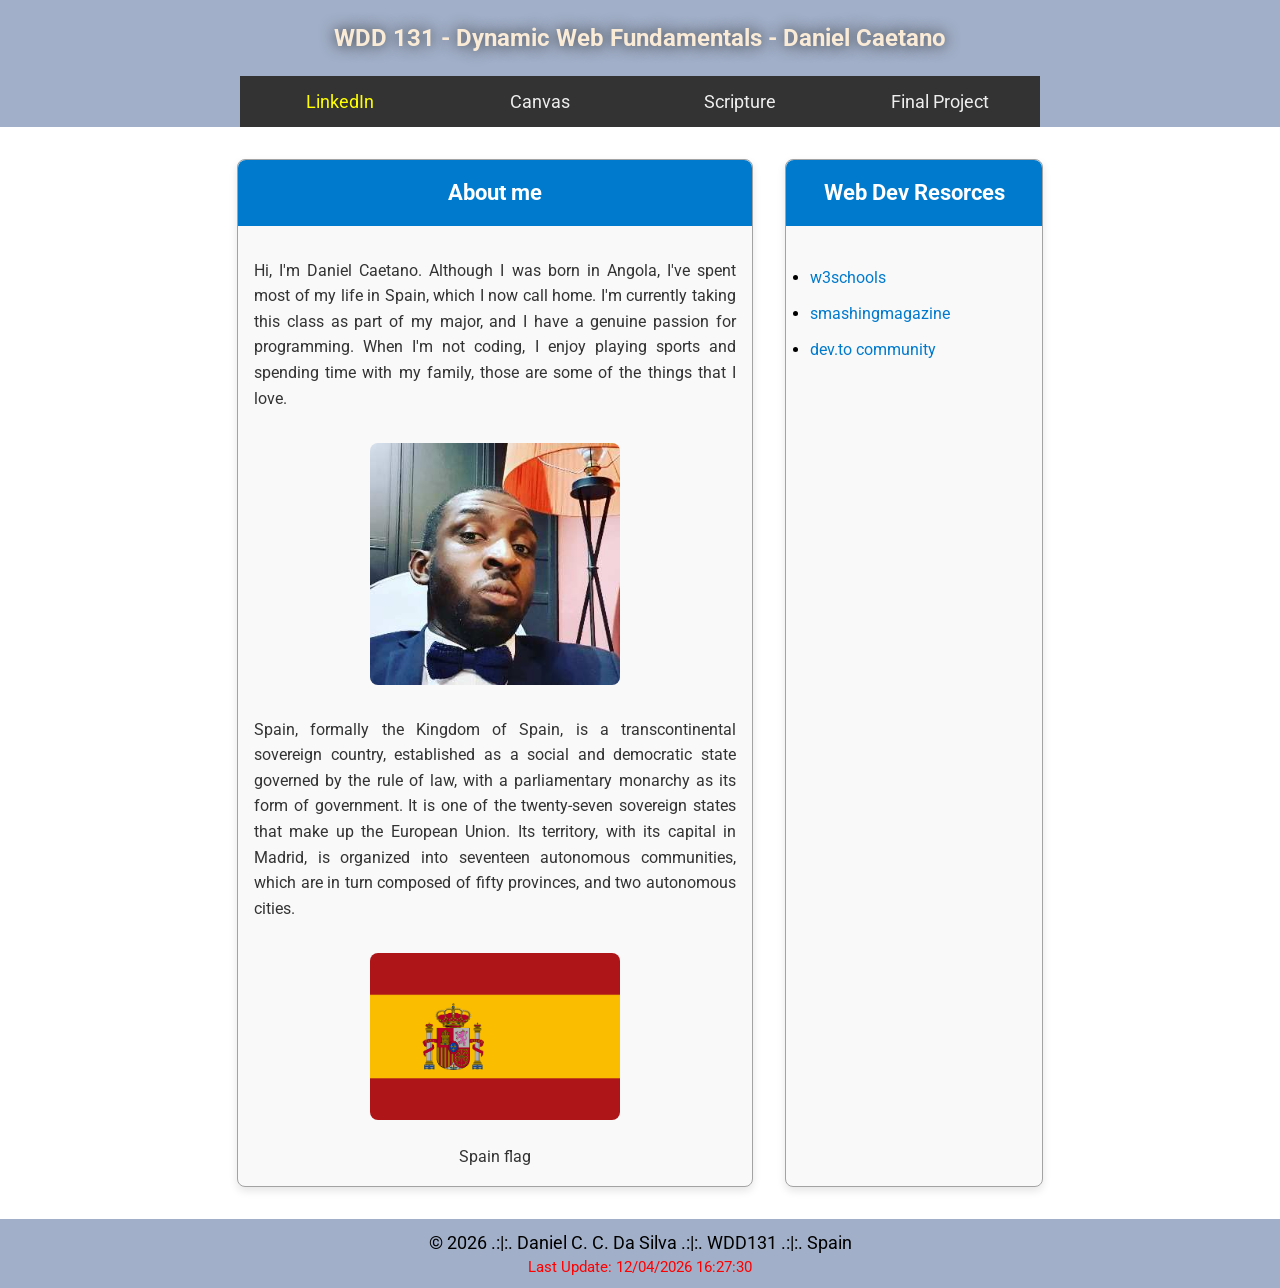
<file: index.html>
<!DOCTYPE html>
<html lang="en-us">

<head>
    <meta charset="utf-8">
    <meta name="viewport" content="width=device-width, initial-scale=1">
    <title>WDD 131 - Dynamic Web Fundamentals - Daniel Caetano</title>
    <meta name="description"
        content="Daniel Candido Caeatno Da Silva's Home Page in WDD 131: Dynamic Web Fundamentals | BYU-Idaho">
    <meta name="author" content="Daniel caetano">
    <script src="scripts/getdates.js" defer></script>
    <link rel="stylesheet" type="text/css" href="styles/base.css">
    <link rel="preconnect" href="https://fonts.googleapis.com">
    <link rel="preconnect" href="https://fonts.gstatic.com" crossorigin>
    <link href="https://fonts.googleapis.com/css2?family=Lora&family=Roboto&display=swap" rel="stylesheet">
</head>

<body>
    <header>
        <h1>WDD 131 - Dynamic Web Fundamentals - Daniel Caetano</h1>
        <nav class="nav2">
            <ul>
                <li><a href="https://www.linkedin.com/feed/" class="active" title="LinkedIn">LinkedIn</a></li>
                <li><a href=" https://byupw.instructure.com/" title="Canvas">Canvas</a></li>
                <li><a href="https://www.churchofjesuschrist.org/study/scriptures/bofm/1-ne/7?lang=spa&id=p17#p17"
                    title="Scripture">Scripture</a></li>
                <li><a href="#" title="Final Project">Final Project</a></li>
            </ul>
        </nav>
    </header>
    <main>
        <section class="card1">
            <div class="heading-wrapper">
                <h3>About me</h3>
            </div>
            <p>Hi, I'm Daniel Caetano. Although I was born in Angola, I've spent most of my life in Spain, which I now
                call home. I'm
                currently taking this class as part of my major, and I have a genuine passion for programming. When I'm
                not coding, I
                enjoy playing sports and spending time with my family, those are some of the things that I love.</p>

            <picture>
                <img class="dani" src="images/index.mypictureNew.jpg"
                    alt="Daniel taking a picture after the wedding fom a friend">
            </picture>

            <p>Spain, formally the Kingdom of Spain, is a transcontinental sovereign country, established as a social
                and democratic
                state governed by the rule of law, with a parliamentary monarchy as its form of government. It is one of
                the
                twenty-seven sovereign states that make up the European Union. Its territory, with its capital in
                Madrid, is organized
                into seventeen autonomous communities, which are in turn composed of fifty provinces, and two autonomous
                cities.</p>

            <picture>
                <img src="images/BanderaDeEspaña.webp" alt="Bandera de España">
                <p>Spain flag</p>
            </picture>
        </section>

        <section class="card2">
            <div class="heading-wrapper">
                <h3>Web Dev Resorces</h3>
            </div>
            <ul>
                <li><a href="https://www.w3schools.com/">w3schools</a></li>
                <li><a href="https://www.smashingmagazine.com/">smashingmagazine</a></li>
                <li><a href="https://dev.to/">dev.to community</a></li>
            </ul>
        </section>
    </main>
    <footer>
        <p>&copy; <span id="currentyear"></span> .:|:. Daniel C. C. Da Silva .:|:. WDD131 .:|:. Spain</p>
        <span id="lastModified"></span>
    </footer>

</body>

</html>
</file>
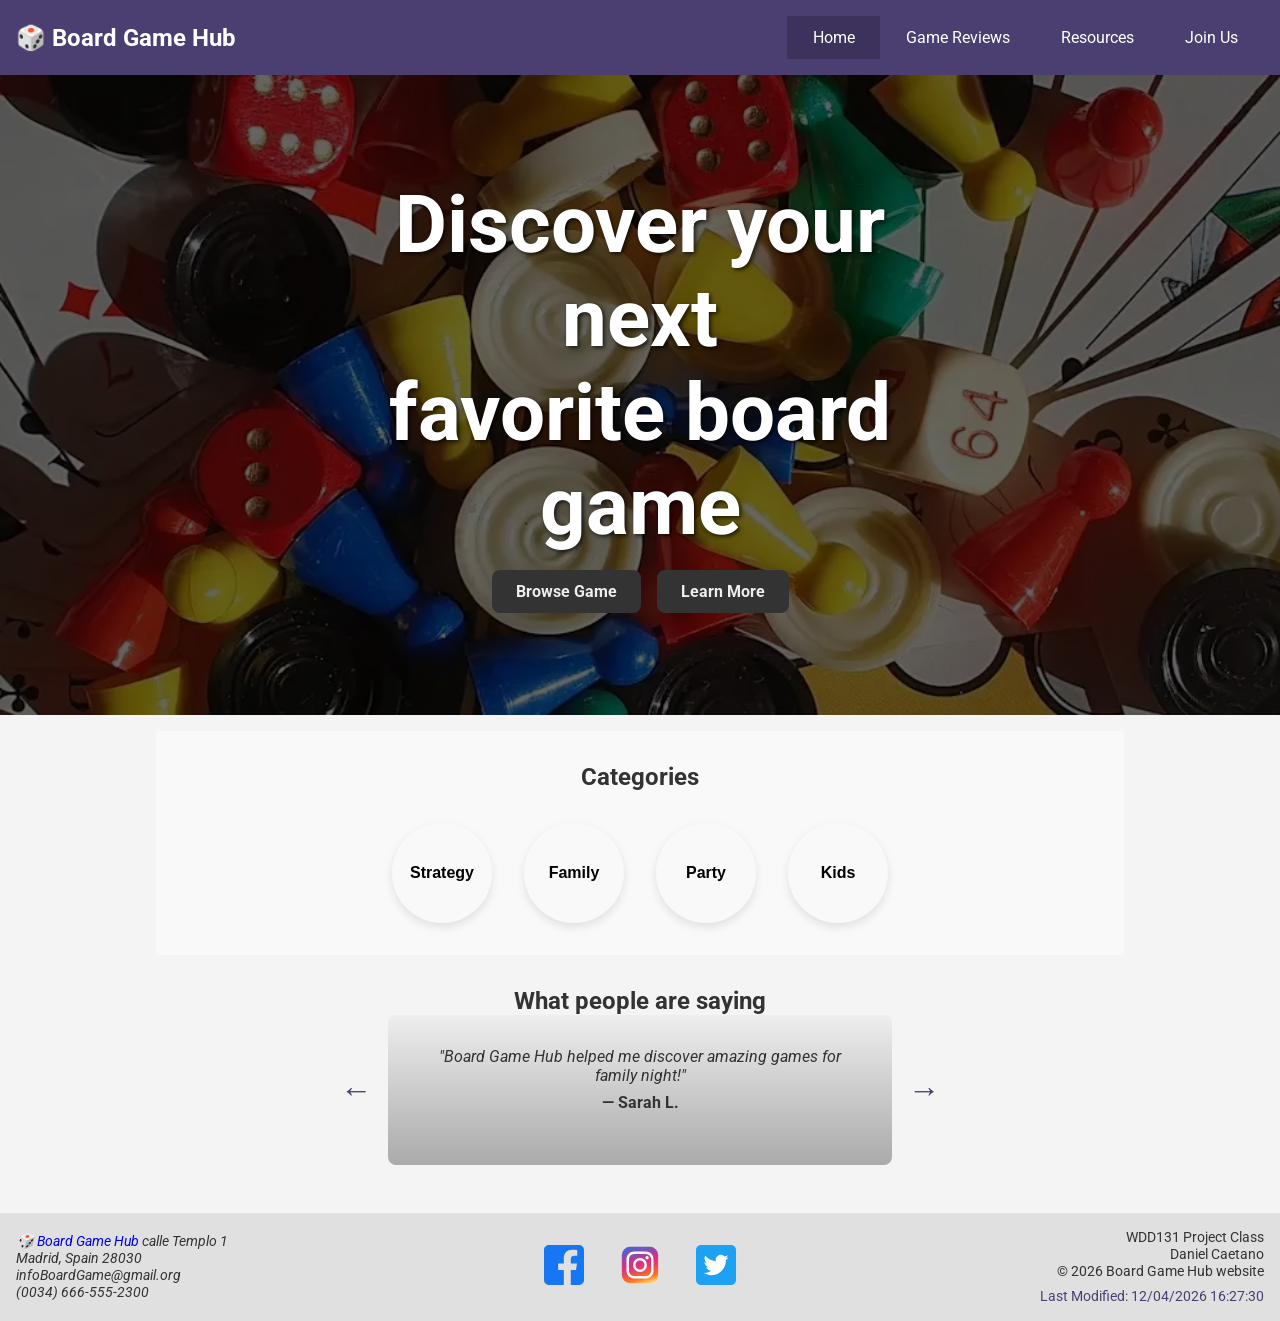
<file: project/index.html>
<!DOCTYPE html>
<html lang="en-us">

<head>
    <meta charset="UTF-8" />
    <meta name="viewport" content="width=device-width, initial-scale=1.0" />
    <meta name="description"
        content="Board Game Club & Resource Hub for enthusiasts to discover, learn, and connect over modern tabletop games: project for WDD 131." />
    <meta name="author" content="Daniel Caetano" />
    <title>Board Game - project</title>
    <!-- Open Graph meta tags -->
    <meta property="og:title" content="Board Game - Final project">
    <meta property="og:description"
        content="Board Game Club & Resource Hub for enthusiasts to discover, learn, and connect over modern tabletop games: project for WDD 131.">
    <meta property="og:image"
        content="https://images.unsplash.com/photo-1632501641765-e568d28b0015?q=80&w=1974&auto=format&fit=crop&ixlib=rb-4.1.0&ixid=M3wxMjA3fDB8MHxwaG90by1wYWdlfHx8fGVufDB8fHx8fA%3D%3D">
    <meta property="og:url" content="https://danicd7.github.io/wdd131/project/index.html">
    <!-- End of Open Graph meta tags -->
    <link rel="preconnect" href="https://fonts.googleapis.com">
    <link rel="preconnect" href="https://fonts.gstatic.com" crossorigin>
    <link href="https://fonts.googleapis.com/css2?family=Roboto:wght@300;400;700&display=swap" rel="stylesheet">
    <link rel="icon" href="images/favicon.ico" />
    <link rel="stylesheet" href="styles/project.css" />
    <script type="module" src="scripts/final.js">defer</script>
</head>

<body>
    <header>
        <nav>
            <a href="index.html" class="logo">🎲 Board Game Hub</a>
            <button id="menu"></button>
            <ul class="menulink">
                <li><a href="index.html" title="main page" class="active">Home</a></li>
                <li><a href="reviews.html" title="Game Reviews">Game Reviews</a></li>
                <li><a href="resources.html" title="Resources">Resources</a></li>
                <li><a href="form.html" title="Join Us">Join Us</a></li>
            </ul>
        </nav>
    </header>
    <section class="hero">
        <div class="overlay"></div>
        <picture>
            <source srcset="images/small-hero.webp" alt="games" media="(max-width: 500px)">
            <img src="images/large_hero.webp" alt="games" width="1500" height="1000">
        </picture>
        <div class="hero-content">
            <h1>Discover your next<br>favorite board game</h1>
            <div class="hero-buttons">
                <a href="reviews.html" class="btn">Browse Game</a>
                <a href="resources.html" class="btn">Learn More</a>
            </div>
        </div>
        <button class="hero1"><a href="form.html">join the chamber</a></button>
    </section>
    <main>
        <section class="categories">
            <h2>Categories</h2>
            <div class="category-list">

                <div class="category">
                    <button class="open-button">Strategy</button>
                    <dialog class="dialog-box">
                        <p><strong>Strategy Games</strong> challenge players to think ahead, plan multiple moves, and
                            outmaneuver opponents. They often reward logic, tactics, and careful decision-making.
                            Popular
                            examples include Catan, Risk, and Razzia!</p>
                        <button class="close-button">Close</button>
                    </dialog>
                </div>

                <div class="category">
                    <button class="open-button">Family</button>
                    <dialog class="dialog-box">
                        <p><strong>Family Games</strong> are designed to be accessible and fun for all ages. They
                            usually have
                            simple rules, quick setup, and encourage positive interaction. Great titles include Ticket
                            to Ride
                            and Plata.</p>
                        <button class="close-button">Close</button>
                    </dialog>
                </div>

                <div class="category">
                    <button class="open-button">Party</button>
                    <dialog class="dialog-box">
                        <p><strong>Party Games</strong> focus on fun, laughter, and group interaction. They're easy to
                            learn,
                            fast-paced, and work best with larger groups. Games like Unánimo or Codenames shine in these
                            settings.</p>
                        <button class="close-button">Close</button>
                    </dialog>
                </div>

                <div class="category">
                    <button class="open-button">Kids</button>
                    <dialog class="dialog-box">
                        <p><strong>Kids’ Games</strong> use vibrant visuals and simple mechanics to teach basic skills
                            like
                            memory, counting, or matching. Ideal for ages 3–10, with games like Candy Land and Rhino
                            Hero.</p>
                        <button class="close-button">Close</button>
                    </dialog>
                </div>

            </div>
        </section>
        <section class="testimonials">
            <h2>What people are saying</h2>
            <div class="testimonial-slider">
                <button class="arrow left">&#8592;</button>

                <div class="testimonial" id="testimonial">
                    <p class="quote">"Board Game Hub helped me discover amazing games for family night!"</p>
                    <p class="author">— Sarah L.</p>
                </div>

                <button class="arrow right">&#8594;</button>
            </div>
        </section>
    </main>
    <footer>
        <div class="contact-info">
            <address>
                <a href="index.html" class="logo">🎲 Board Game Hub</a>
                calle Templo 1<br>
                Madrid, Spain 28030<br>
                infoBoardGame@gmail.org<br>
                (0034) 666-555-2300</p>
            </address>

        </div>
        <div class="social" id="social">
            <a href="https://facebook.com" target="_blank" rel="noopener noreferrer">
                <img src="images/facebook.svg" alt="Facebook Logo" class="social1" width="24" height="24">
            </a>
            <a href="https://instagram.com" target="_blank" rel="noopener noreferrer">
                <img src="images/instagram.svg" alt="Instagram Logo" class="social2" width="24" height="24">
            </a>
            <a href="https://twitter.com" target="_blank" rel="noopener noreferrer">
                <img src="images/twitter.svg" alt="Twitter Logo" class="social3" width="24" height="24"> </a>
        </div>
        <div class="project-info">
            <p>WDD131 Project Class<br>Daniel Caetano<br>&copy; <span id="currentyear"></span> Board Game Hub
                website<br></p>
            
            <p id="lastModified"></p>

        </div>
    </footer>
</body>

</html>
</file>
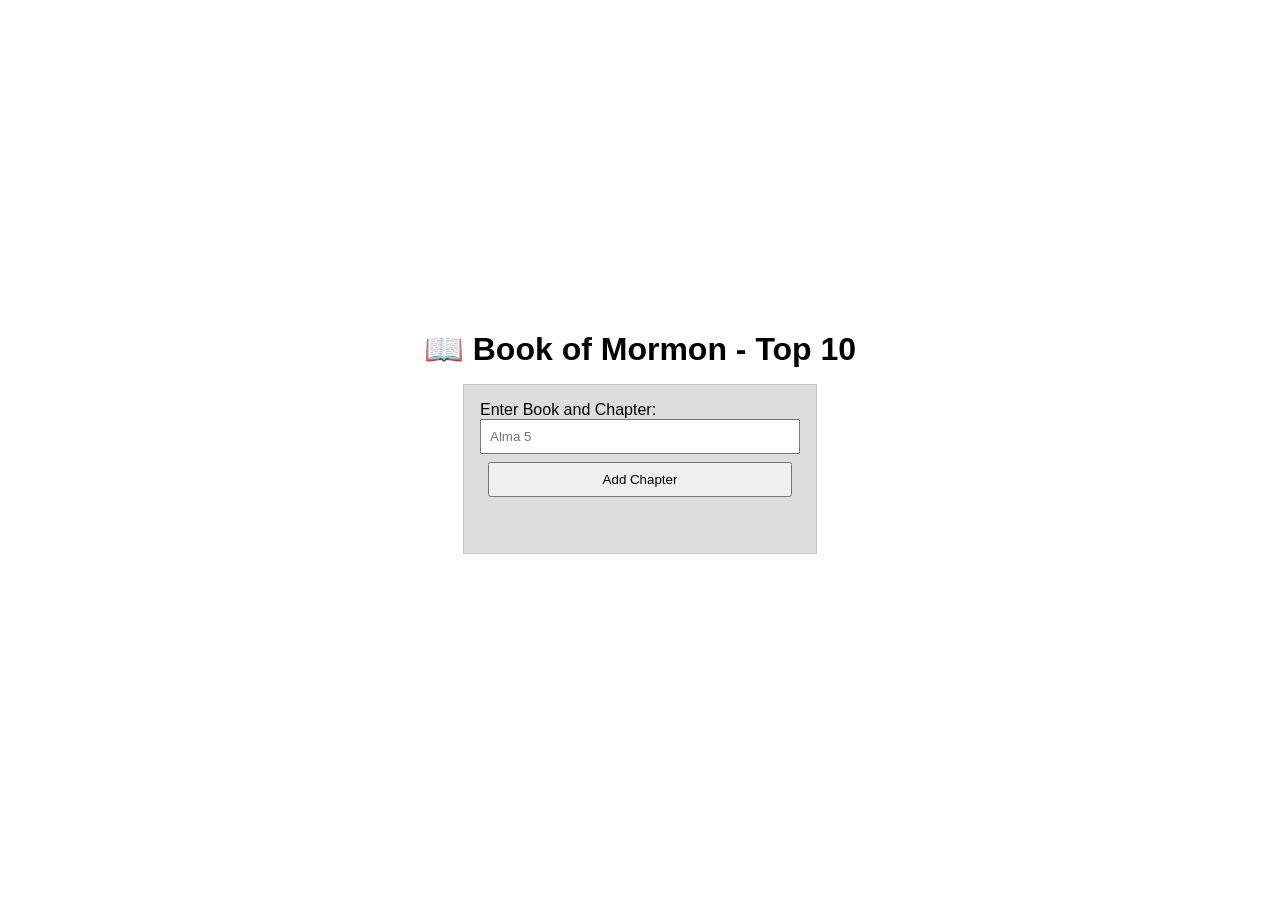
<file: bom.html>
<!DOCTYPE html>
<html lang="en-us">

<head>
    <meta charset="utf-8">
    <meta name="viewport" content="width=device-width, initial-scale=1.0">
    <title>WDD 131 - Document Object Model</title>
    <meta name="description" content="Document Object Model activity.">
    <meta name="author" content="Daniel Caendido Caetano Da silva">
    <link rel="preconnect" href="https://fonts.googleapis.com">
    <link rel="preconnect" href="https://fonts.gstatic.com" crossorigin>
    <link href="https://fonts.googleapis.com/css2?family=Lora&family=Roboto&display=swap" rel="stylesheet">
    <link rel="stylesheet" type="text/css" href="styles/bom.css">
    <script src="scripts/bom.js" defer></script>
</head>
<h1>📖 Book of Mormon - Top 10</h1>
<main>
    <label for="favchap">Enter Book and Chapter: </label>
    <input type="text" id="favchap" placeholder="Alma 5">
    <button type="submit">Add Chapter</button>
    <ul id="list"></ul>
</main>
</file>
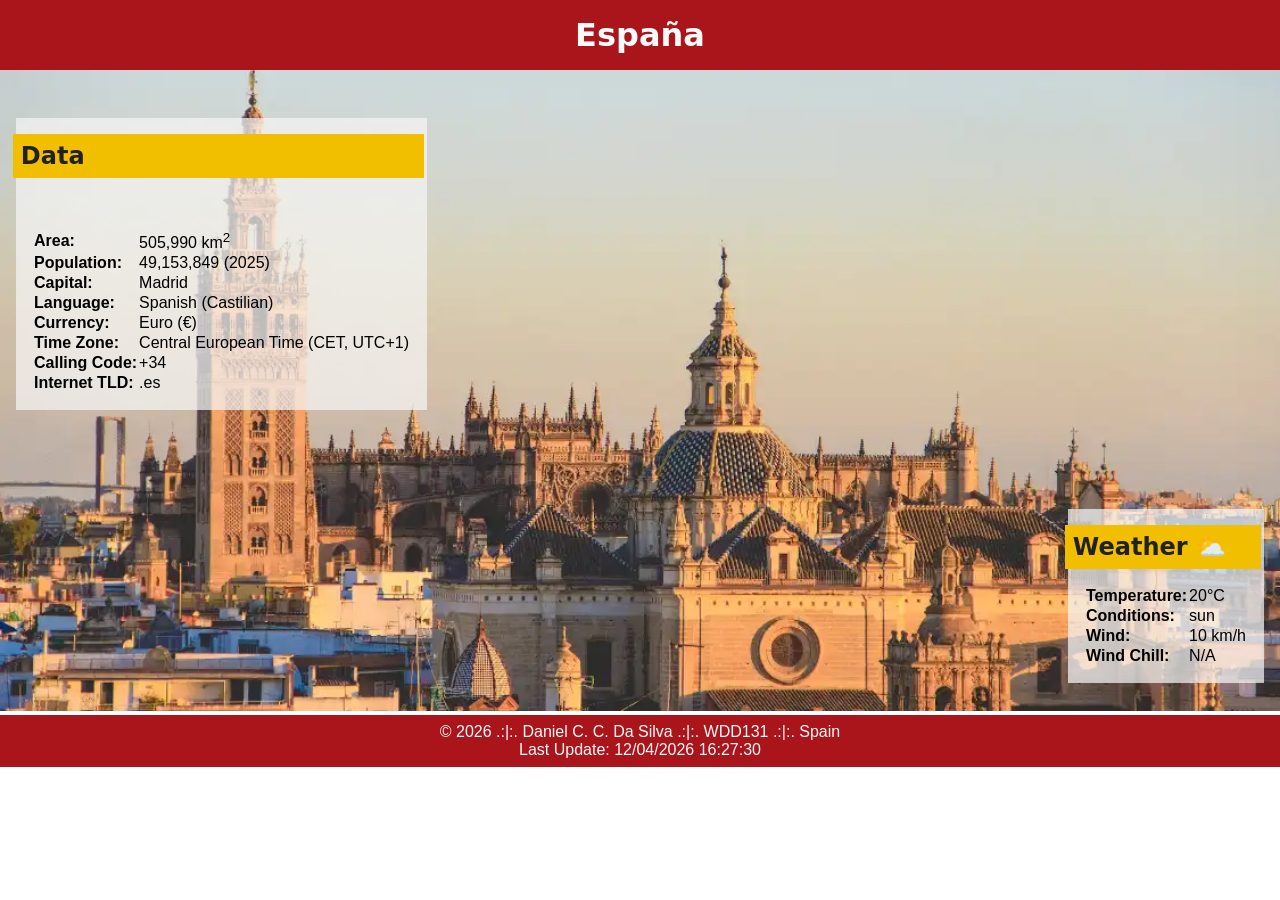
<file: place.html>
<!DOCTYPE html>
<html lang="en-us">

<head>
    <meta charset="utf-8">
    <meta name="viewport" content="width=device-width, initial-scale=1">
    <title>A Place Called Spain</title>
    <meta name="description" content="A website to describe Spain in WDD 131: Dynamic Web Fundamentals | BYU-Idaho">
    <meta name="author" content="Daniel caetano">
    <script src="scripts/place.js" defer></script>
    <link rel="stylesheet" type="text/css" href="styles/place.css">
    <link rel="preconnect" href="https://fonts.googleapis.com">
    <link rel="preconnect" href="https://fonts.gstatic.com" crossorigin>
    <link href="https://fonts.googleapis.com/css2?family=Lora&family=Roboto&display=swap" rel="stylesheet">
</head>

<body>
    <header>
        <h1>España</h1>
    </header>
    <main>
        <div id="hero-space">
            <picture id="hero">
                <source srcset="images/small-hero.webp" media="(max-width: 500px)">
                <img src="images/cathedral-large.webp" alt="A Cathedral" width="1500" height="1000">
            </picture>
            <div id="data" class="info">
                <h2>Data</h2>
                <table>
                    <tr>
                        <td>Area:</td>
                        <td>505,990 km<sup>2</sup></td>
                    </tr>
                    <tr>
                        <td>Population:</td>
                        <td>49,153,849 (2025)</td>
                    </tr>
                    <tr>
                        <td>Capital:</td>
                        <td>Madrid</td>
                    </tr>
                    <tr>
                        <td>Language:</td>
                        <td>Spanish (Castilian)</td>
                    </tr>
                    <tr>
                        <td>Currency:</td>
                        <td>Euro (€)</td>
                    </tr>
                    <tr>
                        <td>Time Zone:</td><br>
                        <td>Central European Time (CET, UTC+1)</td>
                        </td>
                    </tr>
                    <tr>
                        <td>Calling Code:</td>
                        <td>+34</td>
                    </tr>
                    <tr>
                        <td>Internet TLD:</td>
                        <td>.es</td>
                    </tr>
                </table>
            </div>
            <div id="weather" class="info">
                <h2>Weather</h2>
                <img src="images/weather.svg" alt="A weather icon" id="weather-icon">
                <table>
                    <tr>
                        <td>Temperature:</td>
                        <td id="temperature"></td>
                    </tr>
                    <tr>
                        <td>Conditions:</td>
                        <td id="conditions">suny</td>
                    </tr>
                    <tr>
                        <td>Wind:</td>
                        <td id="wind-speed"></td>
                    </tr>
                    <tr>
                        <td>Wind Chill:</td>
                        <td id="wind-chill"></td>
                    </tr>
                </table>
            </div>
        </div>

    </main>
    <footer>
        <p>&copy; <span id="currentyear"></span> .:|:. Daniel C. C. Da Silva .:|:. WDD131 .:|:. Spain</p>
        <span id="lastModified"></span>
    </footer>

</body>

</html>
</file>
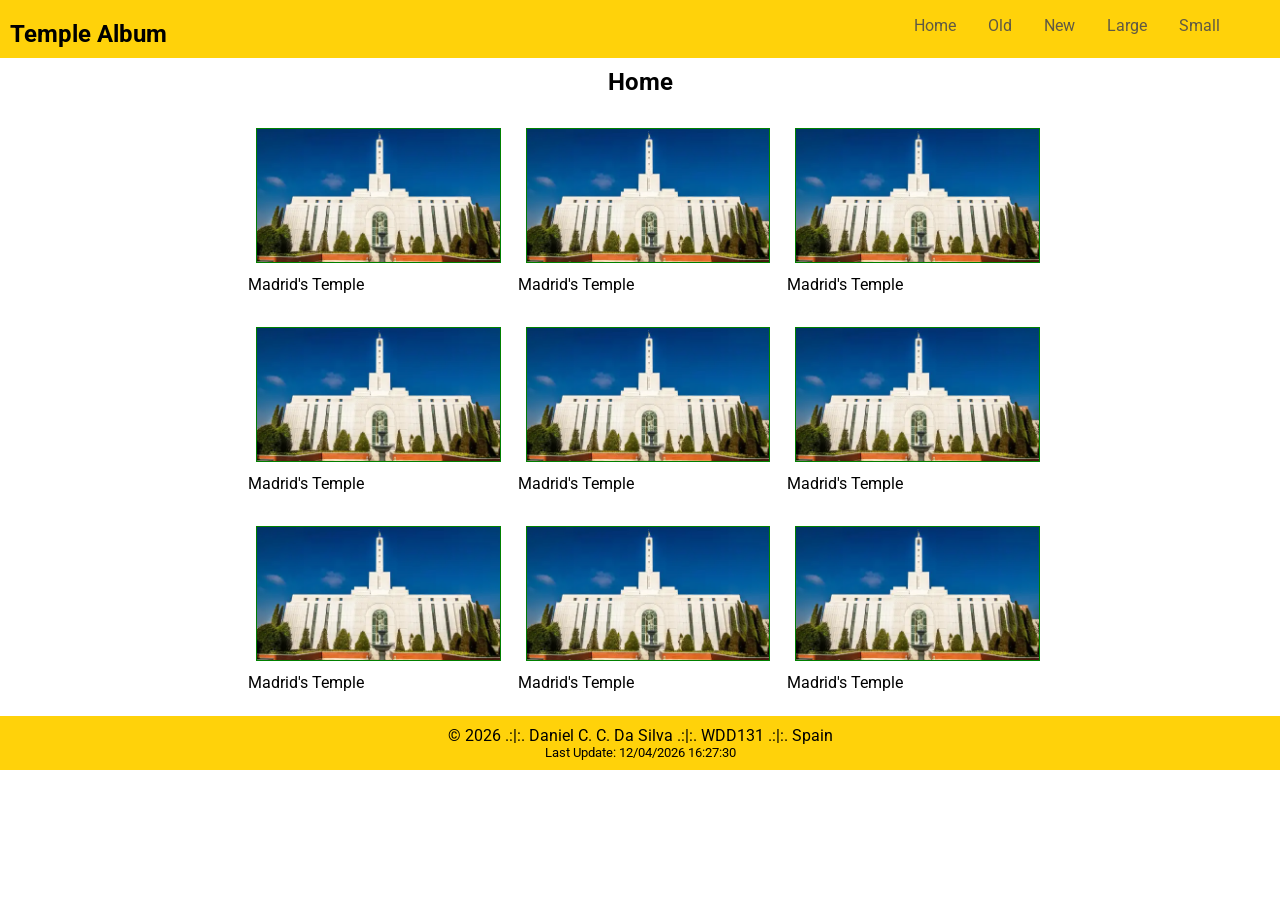
<file: temples.html>
<!DOCTYPE html>
<html lang="en-us">

<head>
    <meta charset="utf-8">
    <meta name="viewport" content="width=device-width, initial-scale=1">
    <title>WDD 131 - Dynamic Web Fundamentals - Daniel Caetano</title>
    <meta name="description"
        content="Daniel Candido Caeatno Da Silva's Picture Album Page in WDD 131: Dynamic Web Fundamentals | BYU-Idaho">
    <meta name="author" content="Daniel caetano">
    <script src="scripts/temples.js" defer></script>
    <link rel="stylesheet" type="text/css" href="styles/temples.css">
    <link rel="stylesheet" type="text/css" href="styles/temples-large.css">
    <link rel="preconnect" href="https://fonts.googleapis.com">
    <link rel="preconnect" href="https://fonts.gstatic.com" crossorigin>
    <link href="https://fonts.googleapis.com/css2?family=Lora&family=Roboto&display=swap" rel="stylesheet">
</head>

<body>
    <header>
        <span class="temple-span">Temple Album</span>
        <button class="hamburger" aria-label="Toggle menu">&#9776;</button>
        <nav>
            <ul>
                <li><a href="#" title="Home">Home</a></li>
                <li><a href="#" title="Old">Old</a></li>
                <li><a href="#" title="New">New</a></li>
                <li><a href="#" title="Large">Large</a></li>
                <li><a href="#" title="Small">Small</a></li>
            </ul>
        </nav>
    </header>
    <main>
        <h1>Home</h1>
        <section>
            <div class="album">
                <figure>
                    <img src="images/hero-small.webp" loading="lazy" width="250" height="167" alt="Madrid's Temple">
                    <figcaption>Madrid's Temple</figcaption>
                </figure>
                <figure>
                    <img src="images/hero-small.webp" loading="lazy" width="250" height="167" alt="Madrid's Temple">
                    <figcaption>Madrid's Temple</figcaption>
                </figure>
                <figure>
                    <img src="images/hero-small.webp" loading="lazy" width="250" height="167" alt="Madrid's Temple">
                    <figcaption>Madrid's Temple</figcaption>
                </figure>
                <figure>
                    <img src="images/hero-small.webp" loading="lazy" width="250" height="167" alt="Madrid's Temple">
                    <figcaption>Madrid's Temple</figcaption>
                </figure>
                <figure>
                    <img src="images/hero-small.webp" loading="lazy" width="250" height="167" alt="Madrid's Temple">
                    <figcaption>Madrid's Temple</figcaption>
                </figure>
                <figure>
                    <img src="images/hero-small.webp" loading="lazy" width="250" height="167" alt="Madrid's Temple">
                    <figcaption>Madrid's Temple</figcaption>
                </figure>
                <figure>
                    <img src="images/hero-small.webp" loading="lazy" width="250" height="167" alt="Madrid's Temple">
                    <figcaption>Madrid's Temple</figcaption>
                </figure>
                <figure>
                    <img src="images/hero-small.webp" loading="lazy" width="250" height="167" alt="Madrid's Temple">
                    <figcaption>Madrid's Temple</figcaption>
                </figure>
                <figure>
                    <img src="images/hero-small.webp" loading="lazy" width="250" height="167" alt="Madrid's Temple">
                    <figcaption>Madrid's Temple</figcaption>
                </figure>
            </div>
        </section>
    </main>
    <footer>
        <p>&copy; <span id="currentyear"></span> .:|:. Daniel C. C. Da Silva .:|:. WDD131 .:|:. Spain</p>
        <span id="lastModified"></span>
    </footer>

</body>

</html>
</file>
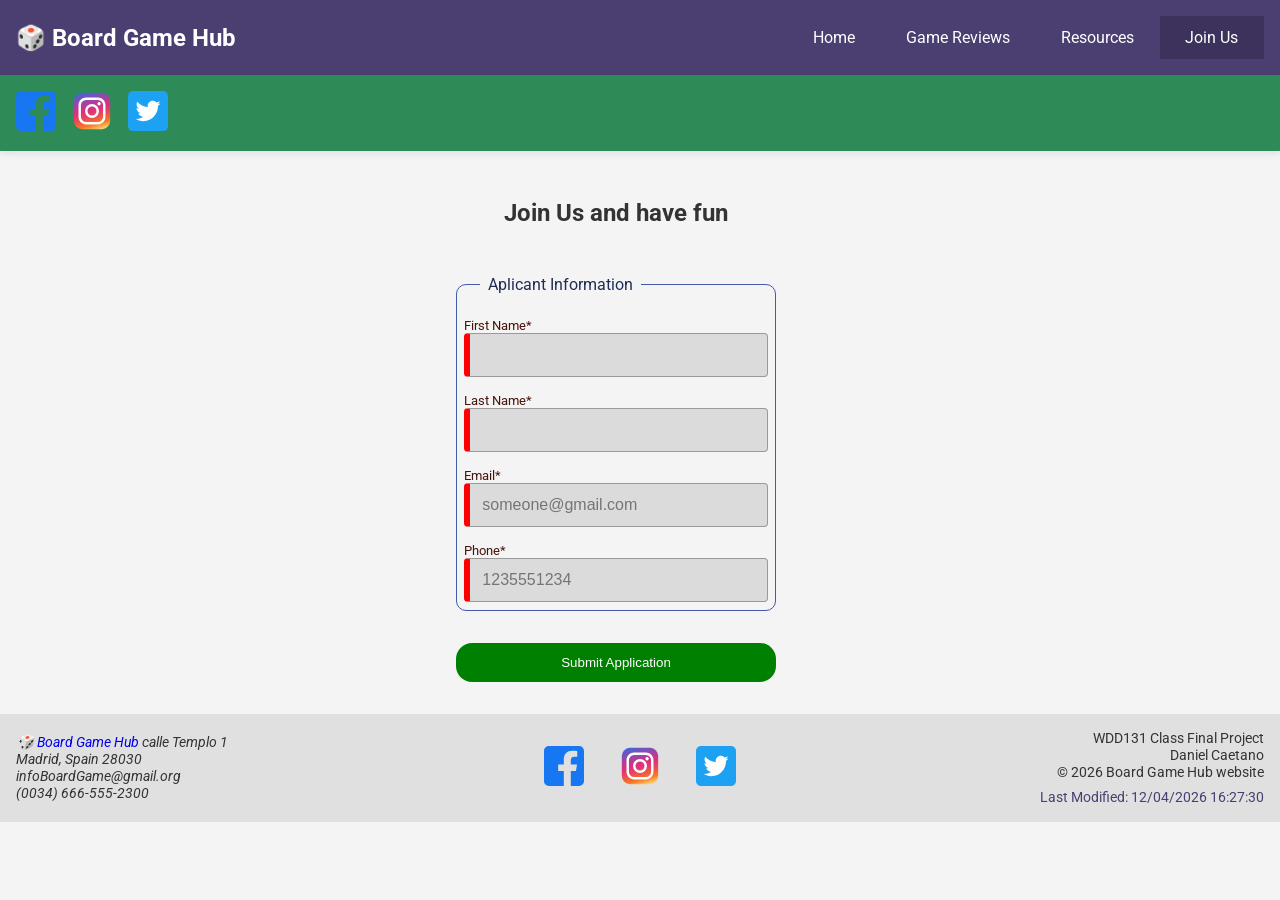
<file: project/form.html>
<!DOCTYPE html>
<html lang="en-us">

<head>
    <meta charset="UTF-8" />
    <meta name="viewport" content="width=device-width, initial-scale=1.0" />
    <meta name="description"
        content="Board Game Club & Resource Hub for enthusiasts to discover, learn, and connect over modern tabletop games: project for WDD 131." />
    <meta name="author" content="Daniel Caetano" />
    <title>Board Game - project</title>
    <!-- Open Graph meta tags -->
    <meta property="og:title" content="Board Game - Final project form">
    <meta property="og:description"
        content="Board Game Club & Resource Hub for enthusiasts to discover, learn, and connect over modern tabletop games: project for WDD 131.">
    <meta property="og:image"
        content="https://images.unsplash.com/photo-1632501641765-e568d28b0015?q=80&w=1974&auto=format&fit=crop&ixlib=rb-4.1.0&ixid=M3wxMjA3fDB8MHxwaG90by1wYWdlfHx8fGVufDB8fHx8fA%3D%3D">
    <meta property="og:url" content="https://danicd7.github.io/wdd131/project/form.html">
    <!-- End of Open Graph meta tags -->
    <link rel="preconnect" href="https://fonts.googleapis.com">
    <link rel="preconnect" href="https://fonts.gstatic.com" crossorigin>
    <link href="https://fonts.googleapis.com/css2?family=Roboto:wght@300;400;700&display=swap" rel="stylesheet">
    <link rel="icon" href="images/favicon.ico" />
    <link rel="stylesheet" href="styles/project.css" />
    <script type="module" src="scripts/final.js">defer</script>

</head>

<body>
    <header>
        <nav>
            <a href="index.html" class="logo">🎲 Board Game Hub</a>
            <button id="menu"></button>
            <ul class="menulink">
                <li><a href="index.html" title="main page">Home</a></li>
                <li><a href="reviews.html" title="Game Reviews">Game Reviews</a></li>
                <li><a href="resources.html" title="Resources">Resources</a></li>
                <li><a href="form.html" title="Join Us" class="active">Join Us</a></li>
            </ul>
        </nav>
    </header>
    <div class="banner">
        <div class="banner-left">
            <a href="https://facebook.com" target="_blank" rel="noopener noreferrer">
                <img src="images/facebook.svg" alt="Facebook Logo" class="social1" width="24" height="24">
            </a>
            <a href="https://instagram.com" target="_blank" rel="noopener noreferrer">
                <img src="images/instagram.svg" alt="Instagram Logo" class="social2" width="24" height="24">
            </a>
            <a href="https://twitter.com" target="_blank" rel="noopener noreferrer">
                <img src="images/twitter.svg" alt="Twitter Logo" class="social3" width="24" height="24"> </a>
        </div>

    </div>
    <main class="join-container">
        <section class="form-section">

            <form method="get" action="thankyou.html" aria-label="Membership application form">
                <h2>Join Us and have fun</h2>
                <fieldset>
                    <legend>Aplicant Information</legend>
                    <label class="top">First Name*<input type="text" name="fname" required id="fname"></label>
                    <label class="top">Last Name*<input type="text" name="lname" required id="lname"></label>
                    <label class="top">Email*<input type="email" name="email" required id="email"
                            placeholder="someone@gmail.com"></label>
                    <label class="top">Phone*<input type="tel" name="Phone" required id="phone"
                            placeholder="1235551234"></label>
                </fieldset>
                <input type="submit" value="Submit Application" class="submitBtn">
            </form>
        </section>
    </main>
    <footer>
        <div class="contact-info">
            <address>
                <a href="index.html" class="logo">🎲 Board Game Hub</a>
                calle Templo 1<br>
                Madrid, Spain 28030<br>
                infoBoardGame@gmail.org<br>
                (0034) 666-555-2300</p>
            </address>

        </div>
        <div class="social" id="social">
            <a href="https://facebook.com" target="_blank" rel="noopener noreferrer">
                <img src="images/facebook.svg" alt="Facebook Logo" class="social1" width="24" height="24">
            </a>
            <a href="https://instagram.com" target="_blank" rel="noopener noreferrer">
                <img src="images/instagram.svg" alt="Instagram Logo" class="social2" width="24" height="24">
            </a>
            <a href="https://twitter.com" target="_blank" rel="noopener noreferrer">
                <img src="images/twitter.svg" alt="Twitter Logo" class="social3" width="24" height="24"> </a>
        </div>
        <div class="project-info">
            <p>WDD131 Class Final Project<br>Daniel Caetano<br>&copy; <span id="currentyear"></span> Board Game Hub
                website<br></p>

            <p id="lastModified"></p>
        </div>
    </footer>
</body>

</html>
</file>
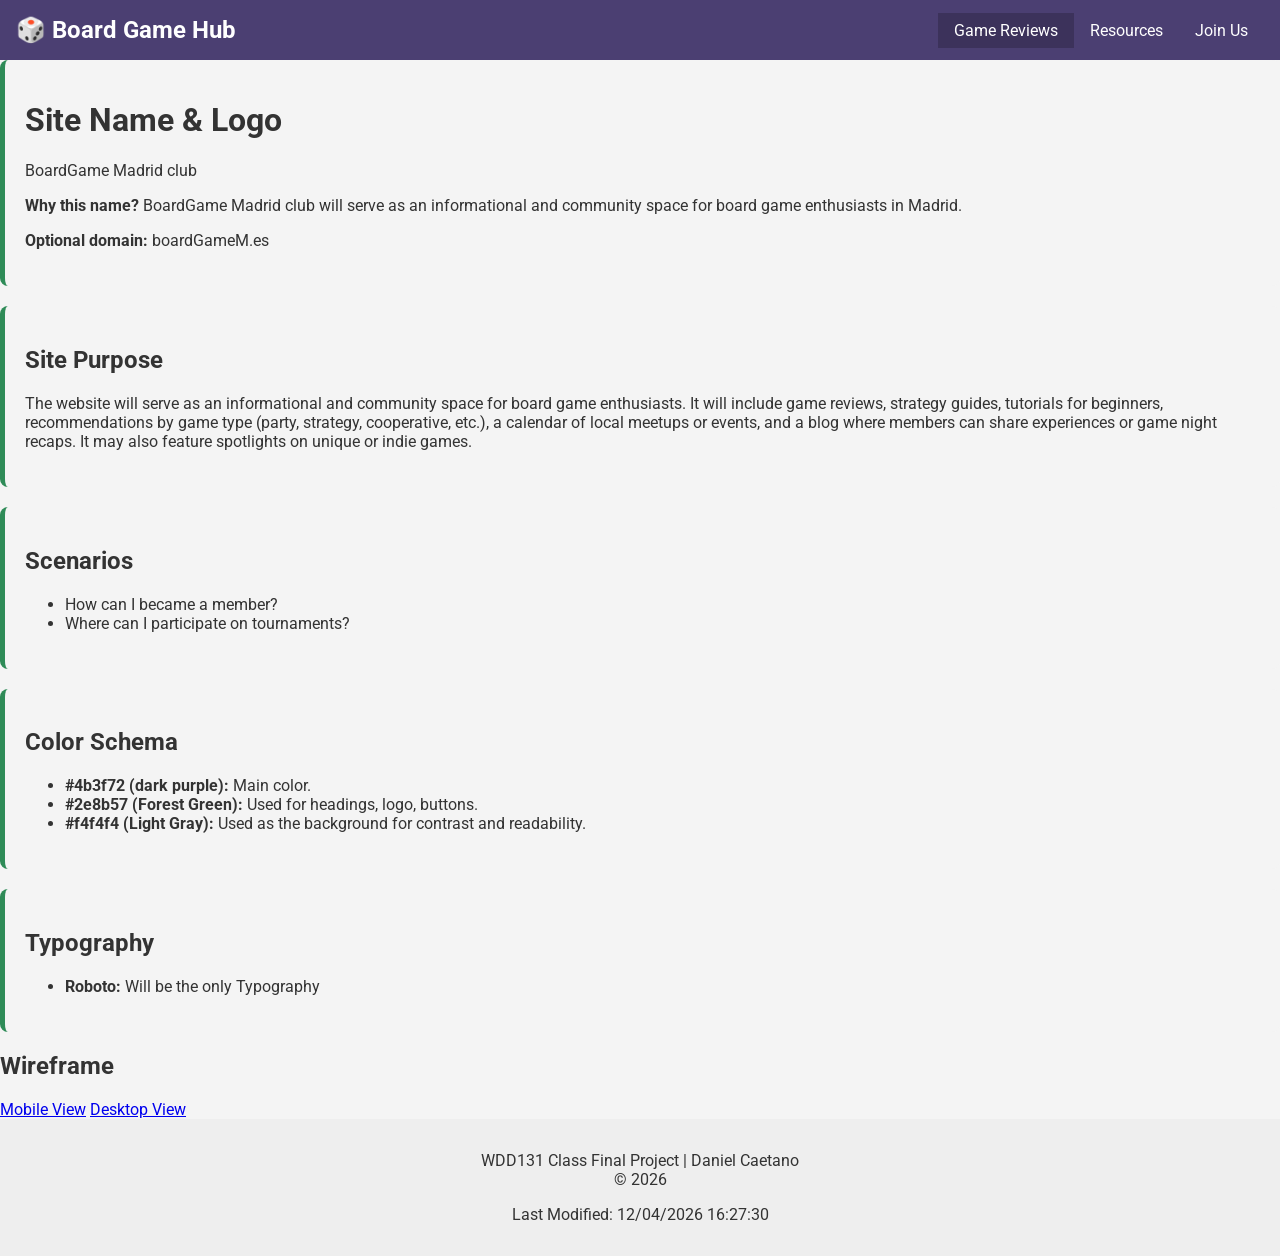
<file: project/siteplan.html>
<!DOCTYPE html>
<html lang="en-us">

<head>
    <meta charset="UTF-8">
    <meta name="viewport" content="width=device-width, initial-scale=1.0">
    <meta name="description"
        content="Board Game Club & Resource Hub for enthusiasts to discover: project for WDD 131.">
    <meta name="author" content="Daniel Caetano">
    <link rel="preconnect" href="https://fonts.googleapis.com">
    <link rel="preconnect" href="https://fonts.gstatic.com" crossorigin>
    <link href="https://fonts.googleapis.com/css2?family=Roboto:wght@300;400;700&display=swap" rel="stylesheet">
    <link rel="stylesheet" href="https://cdnjs.cloudflare.com/ajax/libs/font-awesome/6.5.0/css/all.min.css">
    <link rel="stylesheet" href="styles/project1.css">
    <script type="module" src="scripts/project.js" defer></script>
    <title>Board Game Club & Resource Hub</title>
</head>

<body>
    <header>
        <nav>
            <a href="index.html" class="logo">🎲 Board Game Hub</a>
            <button id="menu"></button>
            <ul class="menulink">
                <li><a href="reviews.html" title="Game Reviews" class="active">Game Reviews</a></li>
                <li><a href="resources.html" title="Resources">Resources</a></li>
                <li><a href="form.html" title="Join Us">Join Us</a></li>
            </ul>
        </nav>
    </header>

    <main>
        <div class="section">
            <h1>Site Name & Logo</h1>
            <div>BoardGame Madrid club</div>
            <p><strong>Why this name?</strong> BoardGame Madrid club will serve as an informational and community space for board game enthusiasts in Madrid. 
            </p>
            <p><strong>Optional domain:</strong> boardGameM.es</p>
        </div>

        <div class="section">
            <h2>Site Purpose</h2>
            <p>The website will serve as an informational and community space for board game enthusiasts. It will include game reviews,
            strategy guides, tutorials for beginners, recommendations by game type (party, strategy, cooperative, etc.), a calendar
            of local meetups or events, and a blog where members can share experiences or game night recaps. It may also feature
            spotlights on unique or indie games.</p>
        </div>

        <div class="section">
            <h2>Scenarios</h2>
            <ul>
                <li>How can I became a member?</li>
                <li>Where can I participate on tournaments?</li>
            </ul>
        </div>

        <div class="section">
            <h2>Color Schema</h2>
            <ul>
                <li><strong>#4b3f72 (dark purple):</strong> Main color.</li>
                <li><strong>#2e8b57 (Forest Green):</strong> Used for headings, logo, buttons.</li>
                <li><strong>#f4f4f4 (Light Gray):</strong> Used as the background for contrast and readability.</li>
            </ul>
        </div>

        <div class="section">
            <h2>Typography</h2>
            <ul>
                <li><strong>Roboto:</strong> Will be the only Typography </li>
            </ul>
        </div>

        <div>
            <h2>Wireframe</h2>
            <a href="https://www.figma.com/design/Fdbg5HIkvPFpjsJ5we64cM/Untitled?node-id=1-59&t=igkgxPXl4B0wzB8H-1">Mobile View</a>

            <a href="https://www.figma.com/design/Fdbg5HIkvPFpjsJ5we64cM/Untitled?node-id=0-1&t=igkgxPXl4B0wzB8H-1">Desktop View</a>

        </div>
    </main>

    <footer>
        <p>WDD131 Class Final Project | Daniel Caetano<br>&copy; <span id="currentyear"></span> </p>
        <p id="lastModified"></p>
    </footer>
</body>

</html>
</file>
<file: styles/base.css>
* {
    margin: 0;
    padding: 0;
    box-sizing: border-box;
}

body {
    font-size: 18px;
    line-height: 1.5;
    font-family: 'Roboto', sans-serif;
}

header {
    background-color: #32528875;

}

h1 {
    padding: 20px;
    text-shadow: 0 0 15px #292929;
    color: antiquewhite;
    font-size: 1.5rem;
    font-family: 'Roboto', sans-serif;
    text-align: center;
}

nav {
    background-color: #333;
    margin: auto;
    max-width: 800px;
}

nav ul {
    list-style-type: none;
}

nav a {
    display: block;
    color: #eee;
    padding: 0.75rem;
    text-decoration: none;
    text-align: center;
    text-decoration: none;
    flex: 1 1 100%;
    transition: text-decoration 0.3s;
}

.nav2 a:hover {
    text-decoration: overline;
}

.active {
    color: yellow;
}

main {
    max-width: 870px;
    display: grid;
    grid-template-columns: 1fr;
    margin: 0 auto;
    gap: 2rem;
    padding: 2rem;
    background-color: white;
}

.heading-wrapper {
    background-color: #007acc;
    border-top-right-radius: 8px;
    border-top-left-radius: 8px;
    color: white;
    padding: 1rem;
    text-align: center;
    font-weight: bold;
    font-size: 1.2rem;
}

section {
    border: 1px solid #a3a3a3;
    display: flex;
        flex-direction: column;
        
        gap: 1rem;
        background-color: #f9f9f9;
        border-radius: 8px;
        box-shadow: 0 4px 8px rgba(0, 0, 0, 0.1);
}



.card1 img {
    width: 100%;
        max-width: 250px;
        border-radius: 8px;
}

.card1 p {
    padding: 1rem;
    font-size: 1rem;
    color: #333;
    line-height: 1.6;
    text-align: justify;
}

.card1 picture {
    display: flex;
    flex-direction: column;
    align-items: center;
    gap: 0.5rem;
}

.card2 ul {
    padding: 1.5rem;
}

.card2 li {
    margin-bottom: 0.75rem;
    font-size: 1rem;
}

.card2 a {
    color: #007acc;
    text-decoration: none;
    transition: color 0.3s;
}

.card2 a:hover {
    color: #005f99;
    text-decoration: underline;
}


footer {
    padding: 10px;
    background-color: #32528875;
    text-align: center;
}

#lastModified {
    color: rgb(255, 0, 0);
    text-align: center;
    font-size: smaller;
    display: grid;
}


@media (min-width: 768px) {
    nav ul {
        display: flex;
    }

    nav ul li {
        flex: 1 1 100%;
    }
    main {
            grid-template-columns: 2fr 1fr;
    }

}
</file>
<file: project/styles/project.css>
:root {
    --primary: #4b3f72;
    --bg: #f4f4f4;
    --text: #333;
    --headings: #2e8b57;
}

* {
    margin: 0;
    padding: 0;
    box-sizing: border-box;
}

body {
    background-color: var(--bg);
    margin: 0;
    font-family: 'Roboto', sans-serif;
    color: var(--text);
}

/****** HEARDER, LOGO AND NAVIGATION MENU ******/

header {
    background-color: var(--primary);
    padding: 1rem;
}

nav .logo {
    font-size: 1.5rem;
    font-weight: bold;
    text-decoration: none;
    color: white;
}

nav {
    display: flex;
    align-items: center;
    justify-content: space-between;
    flex-wrap: wrap;
    display: grid;
    grid-template-columns: 1fr;
}

nav ul {
    display: flex;
    list-style: none;
    padding: 0;
    margin: 0;
}

nav ul li a {
    display: block;
    padding: .75rem 2vw;
    text-decoration: none;
    color: white;
    text-align: center;
}

.active {
    background-color: rgba(0, 0, 0, 0.2);

}

nav ul li a:hover {
    background-color: #bbb;
    color: #faf8f8;
    font-weight: 700;
}

#menu::before {
    content: "☰";
}

#menu.open::before {
    content: "X";
}

#menu {
    font-size: 2rem;
    background: none;
    border: none;
    color: #fff;
    cursor: pointer;
    width: 44px;
    text-align: right;
    padding: .25rem 2vw;
    position: absolute;
    top: 0.2rem;
    right: 2vw;
}

.open a {
    display: block;
}

ul.menulink {
    display: none;
    list-style-type: none;
}

ul.menulink.open {
    display: block;
}

/****** HERO IMAGE ******/

.hero .overlay {
    position: absolute;
    top: 0;
    left: 0;
    width: 100%;
    height: 100%;
    background: rgba(0, 0, 0, 0.6);
}

.hero {
    position: relative;
    text-align: center;
    overflow: hidden;

}

.hero img {
    width: 100%;
    height: 50%;
    display: block;
}

.hero-content {
    display: flex;
    flex-direction: column;
    align-items: center;
    justify-content: center;
    height: 60vh;
    text-align: center;
    align-items: center;
    position: absolute;
    top: 50%;
    left: 50%;
    padding: 1rem 1.5rem;
    transform: translate(-50%, -50%);
}

.hero1 {
    display: none;
}

.hero h1 {
    font-size: 1.5rem;
    margin-bottom: 1rem;
    color: white;
    text-shadow: 2px 2px 4px rgba(0, 0, 0, 0.7);
}

.hero-buttons {
    display: flex;
    gap: 1rem;
}

.btn {
    padding: 0.75rem 1.5rem;
    background-color: #333;
    border: none;
    border-radius: 0.5rem;
    text-decoration: none;
    color: #eee;
    font-weight: bold;
}

/****** MAIN ******/
main {
    max-width: 1000px;
    margin: auto;
    padding: 1rem;
    width: 100%;
}

.categories {
    text-align: center;
    padding: 2rem 1rem;
    background-color: #f9f9f9;
}

.category-list {
    display: flex;
    justify-content: center;
    flex-wrap: wrap;
    gap: 2rem;
    margin-top: 2rem;
}

.category {
    width: 100px;
    height: 100px;
    border-radius: 50%;
    display: flex;
    align-items: center;
    justify-content: center;
    font-size: 1rem;
    animation: color_change 3s infinite alternate;
    transition: transform 0.3s ease;
    box-shadow: 0 4px 10px rgba(0, 0, 0, 0.1);
    position: relative;
}

@keyframes color_change {
    from {
        background-color: var(--primary, #a1c4fd);
    }

    to {
        background-color: var(--headings, #c2e9fb);
    }
}

.category:hover {
    transform: scale(1.15);
}


dialog {
    padding: 2rem;
    border: none;
    border-radius: 12px;
    max-width: 400px;
    width: 90%;
    background-color: #fff;
    box-shadow: 0 6px 18px rgba(0, 0, 0, 0.2);
    text-align: left;
}

dialog::backdrop {
    background: rgba(0, 0, 0, 0.5);
}

.open-button {
    background: none;
    border: none;
    color: #000;
    font-size: 1rem;
    font-weight: bold;
    cursor: pointer;
    text-align: center;
    width: 100%;
    height: 100%;
    border-radius: 50%;
    z-index: 2;
    transition: color 0.3s ease;
}

.open-button:hover {
    color: #333;
}


.close-button {
    margin-top: 1.5rem;
    padding: 0.6rem 1.2rem;
    background-color: #999;
    color: white;
    border: none;
    border-radius: 5px;
    cursor: pointer;
    transition: background-color 0.3s ease;
}

.close-button:hover {
    background-color: #666;
}


dialog p {
    font-size: 1rem;
    line-height: 1.6;
    color: #333;
    margin: 0;
}

.testimonials {
    text-align: center;
    padding: 2rem 1rem;
}

.testimonial-slider {
    display: flex;
    align-items: center;
    justify-content: center;
    gap: 1rem;
    position: relative;
    max-width: 600px;
    margin: auto;
}

.testimonial {
    background: linear-gradient(#eee, #aaa);
    border-radius: 0.5rem;
    padding: 2rem;
    flex: 1;
    min-height: 150px;
    transition: opacity 0.3s ease;
}

.quote {
    font-style: italic;
    margin-bottom: 0.5rem;
}

.author {
    font-weight: bold;
    color: #333;
}

.arrow {
    font-size: 2rem;
    background: none;
    border: none;
    cursor: pointer;
    color: var(--primary);
    transition: transform 0.2s ease;
}

.arrow:hover {
    transform: scale(1.2);
}

/****** FOOTER ******/

footer {
    display: flex;
    flex-direction: column;
    align-items: center;
    text-align: center;
}

.contact-info,
.project-info {
    margin: 0;
}

#social {
    grid-template-columns: repeat(3, auto);
    justify-content: center;
}

#social a {
    margin: 0 0.5rem;
}

.social {
    margin: 0.5rem auto;
}


#lastModified {
    color: var(--primary);
    margin-top: 0.5rem;
}

footer .logo {
    text-decoration: none;
}


/*----------- FORM --------------*/

form {
    max-width: 400px;
    margin: 0 auto;
    padding: 1rem;
}

form h2 {
    max-width: 400px;
    margin-left: 2rem;
    padding: 1rem;
}

form fieldset {
    margin: 2rem 0;
    border: 1px solid #445ba9;
    border-radius: 10px;
    padding: .5rem 2%;
    max-width: 20rem;
}

form legend {
    color: #212c53;
    margin: 0 1rem;
    padding: 0 .5rem;

}

form label.top,
form div {
    display: block;
    padding-top: 1rem;
    color: #471409;
    font-size: .8rem;
}

form label.top input,
form label.top select {
    -webkit-appearence: none;
    display: block;
    font-size: 1rem;
    border: solid 1px #999;
    border-radius: 4px;
    padding: .75rem;
    color: #555;
    width: 100%;
    max-width: 20rem;
    background-color: rgba(0, 0, 0, 0.1);
}

form label.sbs {
    display: block;
    padding: .75rem .5rem;
    color: #555;
}

form label.sbs input {
    padding: 0 .2rem;
}

form input.submitBtn {
    border: none;
    background-color: green;
    color: white;
    border-radius: 1rem;
    padding: .75rem 1.5rem;
    width: 97%;
    max-width: 20rem;
    box-sizing: border-box;
}

form input.submitBtn:hover {
    background-color: var(--primary);
}


textarea {
    width: 100%;
    border-radius: 0.2rem;
}

form label.top input:required {
    border-left: red solid 6px;
}

form label.top input:required:valid {
    border-left: green solid 6px;
}

/****** RESOURCES  ******/
.main-resource {
    max-width: 3000px;
    margin: auto;
    padding: 1rem;
    width: 100%;
}

.banner {
    display: flex;
    justify-content: space-between;
    align-items: center;
    padding: 1rem;
    background-color: var(--headings);
    box-shadow: 0 2px 8px rgba(0, 0, 0, 0.1);
}

.banner-left,
.banner-right {
    display: flex;
    align-items: center;
    gap: 1rem;
}

.banner img {
    width: 40px;
    height: 40px;
    cursor: pointer;
}

.banner a {
    display: inline-block;
}

.view-resources {
    text-align: center;
    margin-bottom: 1rem;
}

.banner button {
    padding: 0.6rem 1.2rem;
    font-weight: bold;
    cursor: pointer;
    border: 1px solid #333;
    background-color: #fff;
    color: #333;
    border-radius: 5px;
    transition: background-color 0.3s;
}

.banner button:hover {
    background-color: #ddd;
}

.resources-cards.list {
    display: block;
}

.resources-cards.list .card {
    display: grid;
    grid-template-columns: repeat(auto-fit, minmax(200px, 1fr));
    grid-gap: 5px;
    align-items: center;
    gap: 1.5rem;
    flex-direction: row;
    justify-content: space-between;
    padding: 1rem;
    text-align: left;
}

.resources-cards.list {
    display: flex;
    flex-direction: column;
    gap: 1rem;
}

.resources-cards {
    display: grid;
    grid-template-columns: repeat(auto-fit, minmax(280px, 1fr));
    gap: 2rem;
    padding: 1rem;

}

.resources-cards .card {
    border: 1px solid #ccc;
    background-color: #fff;
    display: flex;
    flex-direction: column;
    align-items: center;
    transition: transform 0.3s ease;
    padding: 2rem 1rem;
    padding: 1.5rem;
    box-shadow: 0 6px 20px rgba(0, 0, 0, 0.05);
    text-align: center;
    transition: transform 0.3s ease, box-shadow 0.3s ease;
}

.resources-cards .card:hover {
    transform: scale(1.02);
}

.resources-cards.list .card img {
    display: none;
}

.resources-cards .card img {
    width: 100%;
    max-width: 200px;
    height: auto;
    border-radius: 8px;
    margin-bottom: 1rem;
}

.resources-cards .card h3 {
    font-size: 1.2rem;
    margin: 0.5rem 0;
    color: #333;
}

.resources-cards .card p {
    font-size: 0.95rem;
    color: #666;
}


/****** Reviews ******/


#allgames div {
    margin: 1rem 8px;
    border: 1px solid #999;
    background-color: #eee;
    border-radius: 8px;
    overflow: hidden;
    min-height: 300px;

    box-sizing: border-box;

    display: grid;
    grid-template-areas:
        "name"
        "image"
        "description"
        "type"
        "strategy";
}

#allgames div h2 {
    margin: 1rem 10px;
    grid-area: name;
}

#allgames div img {
    width: 100%;
    grid-area: image;
    height: auto;
    display: block;
}

#allgames div p .description {
    margin: 1rem 10px;
    grid-area: description;

}

#allgames div p .type {
    margin: 1rem 10px;
    grid-area: type;

}

#allgames div p .strategy {
    margin: 1rem 10px;
    grid-area: strategy;

}

#allgames .type,
#allgames .description {
    border-bottom: 1px solid #ccc;
    padding-bottom: 0.5rem;
}

.sidebar-message {
    display: none;
}


@media screen and (min-width: 64rem) {

    /****** MENU  ******/
    #menu {
        display: none;

    }

    ul.menulink {
        display: flex !important;
    }

    nav .logo {
        font-size: 1.5rem;
        font-weight: bold;
        text-decoration: none;
        color: white;
    }

    nav {
        display: flex;
        align-items: center;
        justify-content: space-between;
        flex-wrap: wrap;
    }

    nav ul {
        display: flex;
        list-style: none;
        padding: 0;
        margin: 0;
    }

    nav ul li a {
        display: block;
        padding: .75rem 2vw;
        text-decoration: none;
        color: white;
    }

    .active {
        background-color: rgba(0, 0, 0, 0.2);

    }

    nav ul li a:hover {
        background-color: #bbb;
        color: #faf8f8;
        font-weight: 700;
    }

    /****** HERO IMAGE ******/


    .hero .overlay {
        position: absolute;
        top: 0;
        left: 0;
        width: 100%;
        height: 100%;
        background: rgba(0, 0, 0, 0.6);
    }

    .hero {
        position: relative;
        text-align: center;
        overflow: hidden;

    }

    .hero img {
        width: 100%;
        height: 50%;
        display: block;
    }

    .hero-content {
        display: flex;
        flex-direction: column;
        align-items: center;
        justify-content: center;
        height: 60vh;
        text-align: center;
        align-items: center;
        position: absolute;
        top: 50%;
        left: 50%;
        padding: 1rem 1.5rem;
        transform: translate(-50%, -50%);
    }

    .hero1 {
        display: none;
    }

    .hero h1 {
        font-size: 5rem;
        margin-bottom: 1rem;
        color: white;
        text-shadow: 2px 2px 4px rgba(0, 0, 0, 0.7);
    }

    .hero-buttons {
        display: flex;
        gap: 1rem;
    }

    .btn {
        padding: 0.75rem 1.5rem;
        background-color: #333;
        border: none;
        border-radius: 0.5rem;
        text-decoration: none;
        color: #eee;
        font-weight: bold;
    }

    /*.hero1 {
        display: inline-block;
        position: absolute;
        bottom: 50%;
        padding: 1rem 1.5rem;
        color: white;
        border: #f4f4f4;
        font-weight: bold;
        border: 1px solid #999;
        border-radius: 10px;
        animation: color_change 1s infinite alternate;
        transition: transform 0.3s ease, filter 0.3s ease;
    }

    .hero1 a {
        text-decoration: none;
        color: white;
    }

    @keyframes color_change {
        from {
            background-color: var(--primary);
        }

        to {
            background-color: var(--headings);
        }
    }

    .hero1:hover {
        transform: scale(1.9);
    }*/

    /****** reviews ******/
    #allgames {
        display: grid;
        grid-template-columns: 1fr 1fr;
        gap: 1rem;
    }

    #allgames div {
        display: grid;

        grid-template-areas:
            "name"
            "image"
            "strategy"
            "type"
            "description"

        ;
    }

    .sidebar-message {
        display: inline-block !important;
        background-color: #f0f0f053;
        padding: 0.6rem 1.2rem;
        font-style: italic;
        color: white;
    }



    /****** FOOTER ******/
    footer {
        display: grid;
        grid-template-columns: 1fr auto 1fr;
        gap: 1rem;
        padding: 1rem;
        background: #e0e0e0;
        font-size: 0.9rem;
    }

    .project-info {
        text-align: left;
        margin-left: 190px;
    }

    .contact-info {
        text-align: left;

    }

    .project-info {
        text-align: right;
    }

    #social {
        display: grid;
        grid-template-columns: 1fr 1fr 1fr;
        gap: 1rem;

    }

    #social img {
        width: 40px;
        height: 40px;
        cursor: pointer;
        transition: transform 0.3s ease, filter 0.3s ease;
    }

    #social a {
        display: inline-block;
        margin: 0 10px;
    }

    .social {
        width: 100%;
        max-width: 100px;
        margin: 1rem;
        justify-self: center;
    }


    #lastModified {
        color: var(--primary);
        margin-top: 0.5rem;
    }

    footer .logo {
        text-decoration: none;
    }

    .social1:hover {
        transform: scale(1.5);

    }

    .social2:hover {
        transform: scale(1.5);

    }

    .social3:hover {
        transform: scale(1.5);

    }

}
</file>
<file: styles/bom.css>
* {
    margin: 0;
    padding: 0;
}

body {
    height: 100vh;
    display: flex;
    flex-direction: column;
    align-items: center;
    justify-content: center;
    font-family: Acme, Arial, sans-serif;
}

h1 {
    font-size: 1.5rem;
}

main {
    margin: 1rem auto;
    border: 1px solid rgb(0 0 0 / 0.1);
    padding: 1rem;
    background-color: #ddd;
    display: flex;
    flex-direction: column;
}

input,
button {
    padding: 0.5rem;
}

button {
    margin: 0.5rem;
}

.delete {
    width: fit-content;
}

.input {
    display: flex;
    gap: 1rem;
}

.list {
    padding: 0.5rem;
}

ul {
    margin: 1rem;
    list-style: none;
}

li {
    display: flex;
    align-items: center;
    justify-content: space-between;
}

@media only screen and (min-width: 32.5em) {
    h1 {
        font-size: 2rem;
    }

    main {
        width: 320px;
    }
}
</file>
<file: styles/place.css>
:root {
    --paella: #AA151B;
    --tortilla: #F1BF00;
    --Background: #f5f5f5b7;
    --text_dark: #212121;
    --text_light: #FAFAFA;

}

* {
    margin: 0;
    padding: 0;
    box-sizing: border-box;
    font-family: 'Trebuchet MS', 'Lucida Sans Unicode', 'Lucida Grande', 'Lucida Sans', Arial, sans-serif;
}



h1,
h2 {
    font-family: "Reggae One", system-ui;
}

h1 {
    color: var(--text_light);
    background-color: var(--paella);
    padding: 1rem;
    text-align: center;
}


#hero img {
    max-width: 100%;
    height: auto;
    object-fit: cover;
}



h2 {
    background-color: var(--tortilla);
    color: white;
    padding: .5rem;
    text-align: center;
    width: 100%;


}

.info {
    justify-items: center;
}

table {
    margin: 1rem;
}

tr td:first-child {
    font-weight: bold;
}

#weather-icon {
    width: 30px;
    justify-self: center;
    margin-top: 1rem;
}

footer {
    background-color: var(--paella);
    color: var(--text_light);
    text-align: center;
    padding: .5rem;
    
}

@media screen and (min-width: 500px) {

    body {
        max-width: 1500px;
    }

    #hero-space {
        position: relative;
        max-width: 1500px;
    }

    .info {
        background-color: var(--Background);
        


    }

    h2 {
        background-color: var(--tortilla);
        color: var(--text_dark);
        padding: .5rem;
        margin: 1rem 1rem 1rem -0.2rem;
        text-align: left;
    }

    #data {
        position: absolute;
        left: 1rem;
        top: 3rem;
        
    }

    #weather {
        position: absolute;
        right: 1rem;
        bottom: 2rem;
    }

    #weather h2::after {
        content: "   ⛅";
    }

    #weather-icon {
        display: none;
    }


}
</file>
<file: styles/temples.css>
* {
   margin: 0;
   padding: 0;
   box-sizing: border-box;
}

body {
   font-family: 'Roboto', sans-serif;
}

header,
main,
footer {
   margin: 0 auto;
   background-color: #FFD20A;
   color: black;
}

main {
   max-width: 800px;
   background-color: #fff;
}



header span {
   font-weight: bold;
   font-size: 1.50rem;
   margin-top: 10px;
   padding: 10px;


}

main h1 {
   font-size: 1.50rem;
   text-align: center;
   margin-top: 10px;

}

nav {
   background-color: #FFD20A;
   margin: 0 auto;
   max-width: 800px;
}

nav ul {
   list-style-type: none;
   padding: 0;
   margin: 0;
   display: none;
   list-style: none;
   background-color: #FFD20A;

}

nav ul.show {
   display: grid
}

nav a {
   display: block;
   color: #5f5945;
   text-align: center;
   padding: 1rem;
   text-decoration: none;
}

nav a:hover {
   border: 1px solid #fff;
}

.active {
   color: yellow;
}

.hamburger {
   display: block;
   position: absolute;
   cursor: pointer;
   font-size: 1rem;
   top: 1rem;
   right: 1rem;
}

section {
   margin: 1rem auto;
   max-width: 960px;
   padding: .5rem;
}

.album {
   display: grid;
   grid-template-columns: repeat(auto-fit, minmax(200px, 1fr));
   grid-gap: 25px;
}

footer {
   text-align: center;
   padding: 10px;
}

#lastModified {
   color: black;
   text-align: center;
   font-size: smaller;
   display: grid;
}

img {
   width: 100%;
   border: 1px solid green;
   background: #000;
   animation: fade 15s;
   width: 100%;
   height: auto;
   margin: .5rem;
}

@keyframes fade {
   0% {
      opacity: 0;
   }

   100% {
      opacity: 1;
   }
}

@media (min-width: 640px) {
   nav ul {
      display: flex !important;

   }

   header {
      display: grid;
      grid-template-columns: 2fr 1fr;
   }

   nav ul li {
      flex: 1 1 100%;
   }

   .hamburger {
      display: none;
      background: none;
      border: none;
      font-size: 2rem;
      cursor: pointer;
   }

}
</file>
<file: styles/temples-large.css>
@media (min-width: 640px) {
    nav ul {
        display: flex !important;

    }

    header {
        display: grid;
        grid-template-columns: 2fr 1fr;
    }

    nav ul li {
        flex: 1 1 100%;
    }

    .hamburger {
        display: none;
        background: none;
        border: none;
        font-size: 2rem;
        cursor: pointer;
    }

}
</file>
<file: project/styles/project1.css>
:root {
    --primary: #4b3f72;
    --bg: #f4f4f4;
    --text: #333;
    --headings: #2e8b57;
}

* {
    box-sizing: border-box;
}

body {
    margin: 0;
    font-family: 'Roboto',
        sans-serif;
    color: var(--text);
    color: #333;
    background-color: var(--bg); 
}

header {
    background-color: var(--primary);
    color: white;
    padding: 1rem;
}

h1,
h2 {
    color: var(--text);
}

h1 {
    font-family: 'Roboto', sans-serif;
}

nav {
    display: flex;
    align-items: center;
    justify-content: space-between;
    flex-wrap: wrap;
}

nav .logo {
    font-size: 1.5rem;
    font-weight: bold;
    text-decoration: none;
    color: white;
}

nav ul {
    display: flex;
    list-style: none;
    padding: 0;
    margin: 0;
}

nav ul li a {
    padding: 0.5rem 1rem;
    text-decoration: none;
    color: white;
}

.active {
    background-color: rgba(0, 0, 0, 0.2);

}

.section {
    background-color: var(--bg);
    padding: 20px;
    margin-bottom: 20px;
    border-left: 5px solid #2e8b57;
    border-radius: 8px;
}


.logo {
    font-size: 24px;
    font-weight: bold;
    color: #2e8b57;
}



#menu-button {
    display: none;
    font-size: 1.5rem;
    background: none;
    border: none;
    color: white;
}


.intro,
.features {
    padding: 2rem;
    max-width: 800px;
    margin: auto;
}

.features ul {
    list-style: none;
    padding: 0;
}

.features li {
    margin: 0.5rem 0;
}

footer {
    text-align: center;
    padding: 1rem;
    background-color: #eee;
}

@media screen and (min-width: 640px) {
    .menulink ul {
        display: none;
        flex-direction: column;
        width: 100%;
    }


    #menu {
        display: block;
    }

    #menu {
        display: none;

    }

    ul.menulink,
    ul.menulink.open {
        display: flex;
        justify-content: flex-end;
    }


}
</file>
